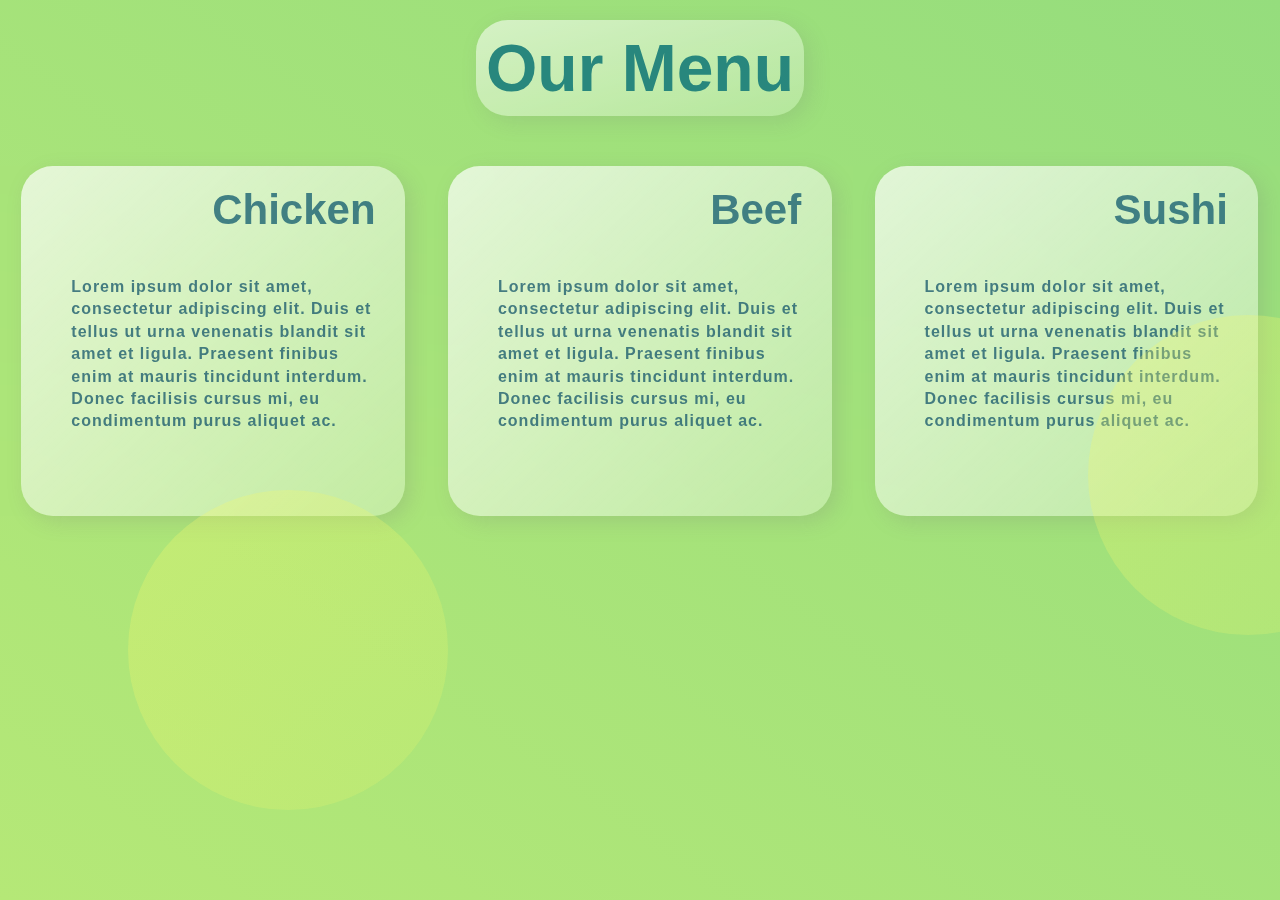
<file: index.html>
<!DOCTYPE <html></html>
<html lang="en">
  <head>
    <meta charset="utf-8">
    <meta http-equiv="X-UA-Compatible" content="IE=edge">
    <meta name="viewport" content="width=device-width, initial-scale=1"> 
    <title>Module 2 Solution</title>
  
    <link rel="stylesheet" href="css/styles.css">
  </head>
<body>
  <div class="head"> 
      <h1> Our Menu </h1> 
  </div>
<main class="row">

    
  <div id="b1"> 
   <div id="t1"> Chicken</div>
  <div class="cols">
    
       <p>  Lorem ipsum dolor sit amet, consectetur adipiscing elit. Duis et tellus ut urna venenatis blandit sit amet et ligula. Praesent finibus enim  at mauris tincidunt interdum. Donec facilisis cursus mi, eu condimentum purus aliquet ac.
       </p>
   </div>
  </div>

  <div id="b2">
    <div id="t2"> Beef </div> 
     <div class="cols">
       
         <p> Lorem ipsum dolor sit amet, consectetur adipiscing elit. Duis et tellus ut urna venenatis blandit sit amet et ligula. Praesent finibus enim at mauris tincidunt interdum. Donec facilisis cursus mi, eu condimentum purus aliquet ac.
         </p>
      </div>
  </div>

  <div id="b3"> 
   <div id="t3"> Sushi </div>  
  <div class="cols"> 
    
      <p> Lorem ipsum dolor sit amet, consectetur adipiscing elit. Duis et tellus ut urna venenatis blandit sit amet et ligula. Praesent finibus enim at mauris tincidunt interdum. Donec facilisis cursus mi, eu condimentum purus aliquet ac. 
      </p>
  </div>

   </div>
</main>
  <div class="circle1"> </div>
  <div class="circle2"> </div>


  
</body>
</html>
</file>
<file: css/styles.css>
*{
	box-sizing:border-box;
	margin:0;
  padding:0;
  
}
body{
  background: linear-gradient(to right top, #b5e877, #95dd7d);
  font-family: "Poppins", sans-serif;
}
}
.row {
  width: 100%; 
  margin:auto;

}
.head{
  display:flex;
  justify-content: center;
  align-content: center;

}
.circle1,
.circle2 {
  background: linear-gradient(to right bottom, rgba(250, 250, 110,0.3),rgba(215, 241, 113,0.3) 
  );
  height: 20rem;
  width: 20rem;
  position: absolute;
  border-radius: 50%;

}
.circle1 {
  top: 35%;
  right: -10%;
}
.circle2 {
  bottom: 10%;
  left: 10%;
}




h1 {
  background: linear-gradient(
    to right bottom,
    rgba(255, 255, 255, 0.7),
    rgba(255, 255, 255, 0.3)
    );
  border-radius:32px;
  margin-top:20px;
  margin-bottom:50px;
  padding:10px; 
  color: #0b717e;
  font-weight: 600;
  font-size: 66px;
  opacity: 0.8;
  display:inline-block;
  box-shadow: 6px 6px 20px rgba(122, 122, 122, 0.212);
 
  
}

 
.cols {
  
  background: linear-gradient(
    to right bottom,
    rgba(255, 255, 255, 0.7),
    rgba(255, 255, 255, 0.3)
  );
  border-radius:32px;
  width: 90%;
  height: 350px;
  font-family: Helvetica;
  padding-top:80px;
  padding-left:20px;
  margin-left:auto;
  margin-right:auto;
  
  box-shadow: 6px 6px 20px rgba(122, 122, 122, 0.212);
 }

 p {
  width:100%;
  height:100px;
  padding:30px;
  color:#1f5e6f;
  font-weight: 575;
  opacity: 0.8;
  font-size:16px;
  letter-spacing:1px;
  line-height:140%;
  }
 

 #t1,#t2,#t3 {
  border-top-right-radius: 32px;
  padding:20px;
  display:inline-block;  
  float:right;
  position:relative;
  margin-right:auto;
  color: #1c6373;
  font-weight: 700;
  font-size:42px;
  opacity: 0.8;
  
 }
 #b1,#b2,#b3 {
  backdrop-filter:blur(32px);
 }
 
 
@media (min-width: 992px){
  #b1, #b2, #b3 {
    float: left;
    margin:auto;
    width:33.33%;
    padding:auto;
  }
#t1{
  transform:translateX(-31px);
 }
 #t2 {
  transform:translateX(-32px);
 }
 #t3 {
  transform:translateX(-32px);
 }
 p{
  max-height: 100%
}
   
}



@media (min-width: 768px) and (max-width: 991px) {
  #b1, #b2,#b3  {
    float: left;
    margin-bottom:40px
  }
  #b1{
    width:50%;
    
  }
  #b2 {
    width:50%;
    

  }
  #b3 {
    width:100%;
    margin-left:auto;
    margin-right:auto;
    margin-top:20px; 
  } 
  #t1{
  transform:translateX(-25px);
 }
 #t2{
  transform:translateX(-25px);
 }
 #t3{
  transform:translateX(-50px);
 }
 p{
  max-height: 100%
}
}

@media (max-width: 767px)  {
  #b1, #b2, #b3 {
    float: left;
    margin-bottom:40px;
    width:100%;
  }
  #t1{
  transform:translateX(-38px);
 }
 #t2{
  transform:translateX(-38px);
 }
 #t3{
  transform:translateX(-38px);
 }
}
</file>
